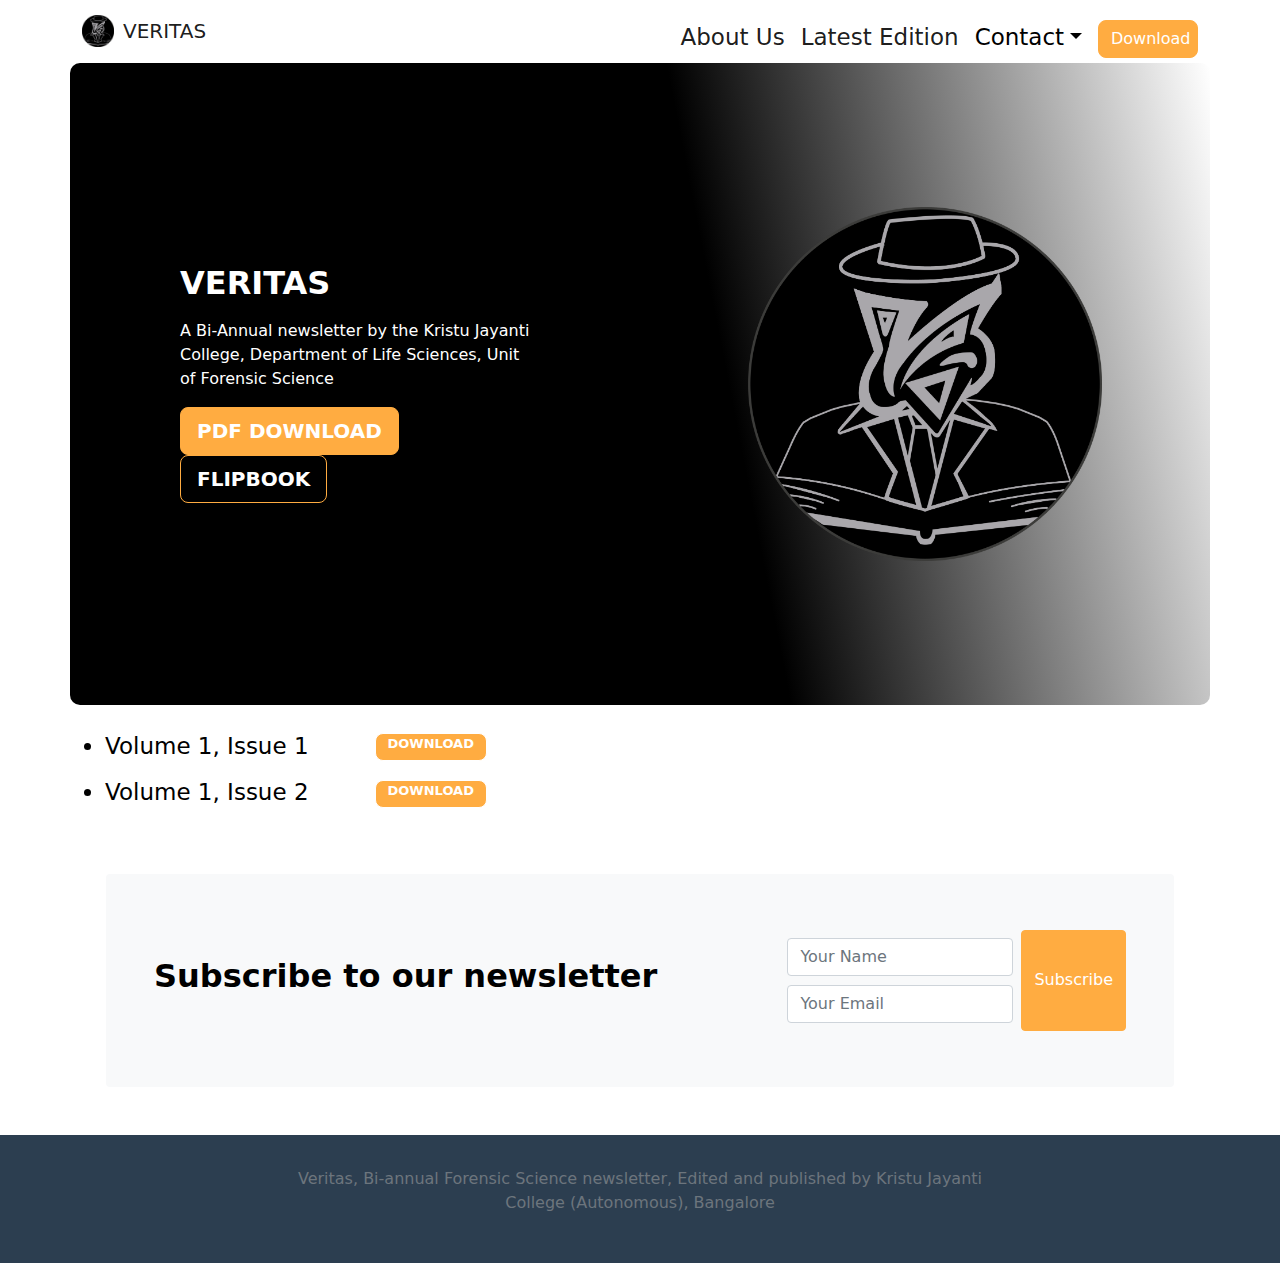
<file: index.html>
<!DOCTYPE html>
<html lang="en">

<head>
    <meta charset="utf-8">
    <meta name="viewport" content="width=device-width, initial-scale=1.0, shrink-to-fit=no">
    <title>Veritas</title>
    <link rel="icon" type="image/png" sizes="2461x2461" href="assets/img/Logo%20F.png">
    <link rel="icon" type="image/png" sizes="2461x2461" href="assets/img/Logo%20F.png">
    <link rel="icon" type="image/png" sizes="2461x2461" href="assets/img/Logo%20F.png">
    <link rel="icon" type="image/png" sizes="2461x2461" href="assets/img/Logo%20F.png">
    <link rel="icon" type="image/png" sizes="2461x2461" href="assets/img/Logo%20F.png">
    <link rel="stylesheet" href="assets/bootstrap/css/bootstrap.min.css">
    <link rel="manifest" href="manifest.json">
    <link rel="stylesheet" href="https://fonts.googleapis.com/css?family=Abril+Fatface&amp;display=swap">
    <link rel="stylesheet" href="https://fonts.googleapis.com/css?family=Alegreya+Sans+SC&amp;display=swap">
    <link rel="stylesheet" href="assets/css/Footer-with-social-media-icons.css">
    <link rel="stylesheet" href="assets/css/Hero-Clean-Reverse.css">
    <link rel="stylesheet" href="assets/css/Navbar-Right-Links.css">
    <link rel="stylesheet" href="assets/css/Pretty-User-List.css">
    <link rel="stylesheet" href="assets/css/styles.css">
</head>

<body style="color: var(--bs-blue);">
    <nav class="navbar navbar-light navbar-expand-md py-3" style="height: 62.5px;">
        <div class="container"><img src="assets/img/Logo%20F.png" style="width: 32px;height: 32px;"><a class="navbar-brand d-flex align-items-center" href="#"><span style="margin-left: 9px;">VERITAS</span></a><button data-bs-toggle="collapse" class="navbar-toggler" data-bs-target="#navcol-2"><span class="visually-hidden">Toggle navigation</span><span class="navbar-toggler-icon"></span></button>
            <div class="collapse navbar-collapse" id="navcol-2">
                <ul class="navbar-nav ms-auto">
                    <li class="nav-item"><a class="nav-link active" href="https://kristujayanti.edu.in/home/">About Us</a></li>
                    <li class="nav-item"><a class="nav-link active" href="https://veritas112.github.io/Veritas_Issue_2/">Latest Edition</a></li>
                    <li class="nav-item dropdown"><a class="dropdown-toggle nav-link" aria-expanded="false" data-bs-toggle="dropdown" href="#" style="color: rgb(0,0,0);">Contact</a>
                        <div class="dropdown-menu"><a class="dropdown-item" href="https://api.whatsapp.com/send/?phone=%2B919944485975&amp;text&amp;type=phone_number&amp;app_absent=0">WhatsApp</a><a class="dropdown-item" href="https://www.instagram.com/fs.kjc/">Instagram</a><a class="dropdown-item" href="index-1.html">Email</a>
                            <div class="dropdown-divider"></div>
                        </div>
                    </li>
                </ul><a class="btn btn-primary ms-md-2" role="button" href="https://veritas112.github.io/Veritas_Issue_2/files/downloads/Veritas%20-%2002.03.22.pdf" style="border-top-left-radius: 8px;border-top-right-radius: 8px;border-bottom-right-radius: 8px;border-bottom-left-radius: 8px;background: #ffac41;border-color: #ffac41;width: 100.025px;height: 38px;margin-top: 15px;">Download</a>
                <ul class="navbar-nav">
                    <li class="nav-item"></li>
                    <li class="nav-item"></li>
                    <li class="nav-item"></li>
                </ul>
            </div>
        </div>
    </nav>
    <div class="container py-4 py-xl-5" style="color: var(--bs-blue);background: linear-gradient(79deg, black 57%, white), #000000;transform: rotate(0deg);border-top-left-radius: 10px;border-color: var(--bs-red);border-top-right-radius: 10px;border-bottom-right-radius: 10px;border-bottom-left-radius: 10px;width: 1177px;">
        <div class="row gy-4 gy-md-0">
            <div class="col-md-6 text-center text-md-start d-flex d-sm-flex d-md-flex justify-content-center align-items-center justify-content-md-start align-items-md-center justify-content-xl-center">
                <div style="max-width: 350px;">
                    <h2 class="text-uppercase fw-bold" style="color: rgb(255,255,255);">Veritas&nbsp;</h2>
                    <p class="my-3" style="color: rgb(255,255,255);">A Bi-Annual newsletter by the Kristu Jayanti College, Department of Life Sciences, Unit of Forensic Science</p><a class="btn btn-primary btn-lg me-2" role="button" href="https://veritas112.github.io/Veritas_Issue_2/files/downloads/Veritas%20-%2002.03.22.pdf" style="border-top-left-radius: 8px;border-top-right-radius: 8px;border-bottom-right-radius: 8px;border-bottom-left-radius: 8px;background: #ffac41;border-color: #FFAC41;"><strong>PDF DOWNLOAD</strong></a><a class="btn btn-outline-primary btn-lg" role="button" href="https://veritas112.github.io/Veritas_Issue_2/" style="border-top-left-radius: 8px;border-top-right-radius: 8px;border-bottom-right-radius: 8px;border-bottom-left-radius: 8px;" target="_blank"><strong>FLIPBOOK</strong></a>
                </div>
            </div>
            <div class="col-md-6">
                <div class="p-xl-5 m-xl-5"><img class="rounded img-fluid w-100 fit-cover" style="min-height: 300px;" src="assets/img/Logo%20F.png"></div>
            </div>
        </div>
    </div>
    <div class="container">
        <div class="row">
            <div class="col-md-6" style="margin-top: 8px;margin-left: -9px;">
                <ul></ul>
                <ul>
                    <li style="font-size: 23px;color: #000000;">Volume 1, Issue 1<a class="btn btn-primary" role="button" style="margin-left: 66px;height: 28px;font-size: 13px;line-height: 7.5px;border-top-left-radius: 8px;border-top-right-radius: 8px;border-bottom-right-radius: 8px;border-bottom-left-radius: 8PX;background: #ffac41;border-color: #ffffff;" href="untitled.html" target="_blank"><strong>DOWNLOAD</strong></a><br></li>
                    <li>Volume 1, Issue 2<a class="btn btn-primary" role="button" style="margin-left: 66px;height: 28px;font-size: 13px;line-height: 7.5px;border-top-left-radius: 8px;border-top-right-radius: 8px;border-bottom-right-radius: 8px;border-bottom-left-radius: 8PX;background: #ffac41;border-color: rgb(255, 255, 255);" href="https://veritas112.github.io/Veritas_Issue_2/files/downloads/Veritas%20-%2002.03.22.pdf" target="_blank"><strong>DOWNLOAD</strong></a><br></li>
                </ul>
            </div>
            <div class="col-md-6"></div>
        </div>
    </div>
    <div class="container">
        <div class="row">
            <div class="col-md-12">
                <section class="py-4 py-xl-5">
                    <div class="container">
                        <div class="bg-light border rounded border-0 border-light d-flex flex-column justify-content-between align-items-center flex-lg-row p-4 p-lg-5">
                            <div class="text-center text-lg-start py-3 py-lg-1">
                                <h2 class="fw-bold mb-2" style="color: #000000;"><strong>Subscribe to our newsletter</strong></h2>
                                <p class="mb-0"></p>
                            </div>
                            <form class="d-flex justify-content-center flex-wrap my-2" data-bss-recipient="9ccc434dfc6f8b1dd365f7ab0fc8f276">
                                <div class="my-2"><input class="form-control" type="email" name="Nama" placeholder="Your Name" required=""><input class="form-control" type="email" name="email" placeholder="Your Email" required="" style="margin-top: 9px;"></div><button class="btn btn-primary ms-sm-2" type="submit" style="background: #ffac41;border-color: #ffac41;">Subscribe </button>
                                <div class="my-2"></div>
                            </form>
                        </div>
                    </div>
                </section>
            </div>
        </div>
    </div>
    <footer id="footerpad">
        <div class="container">
            <div class="row">
                <div class="col-md-6 col-lg-8 mx-auto">
                    <p class="copyright text-muted text-center">Veritas, Bi-annual Forensic Science newsletter, Edited and published by Kristu Jayanti College (Autonomous), Bangalore</p>
                </div>
            </div>
        </div>
    </footer>
    <script src="assets/bootstrap/js/bootstrap.min.js"></script>
    <script src="assets/js/smart-forms.min.js"></script>
</body>

</html>
</file>
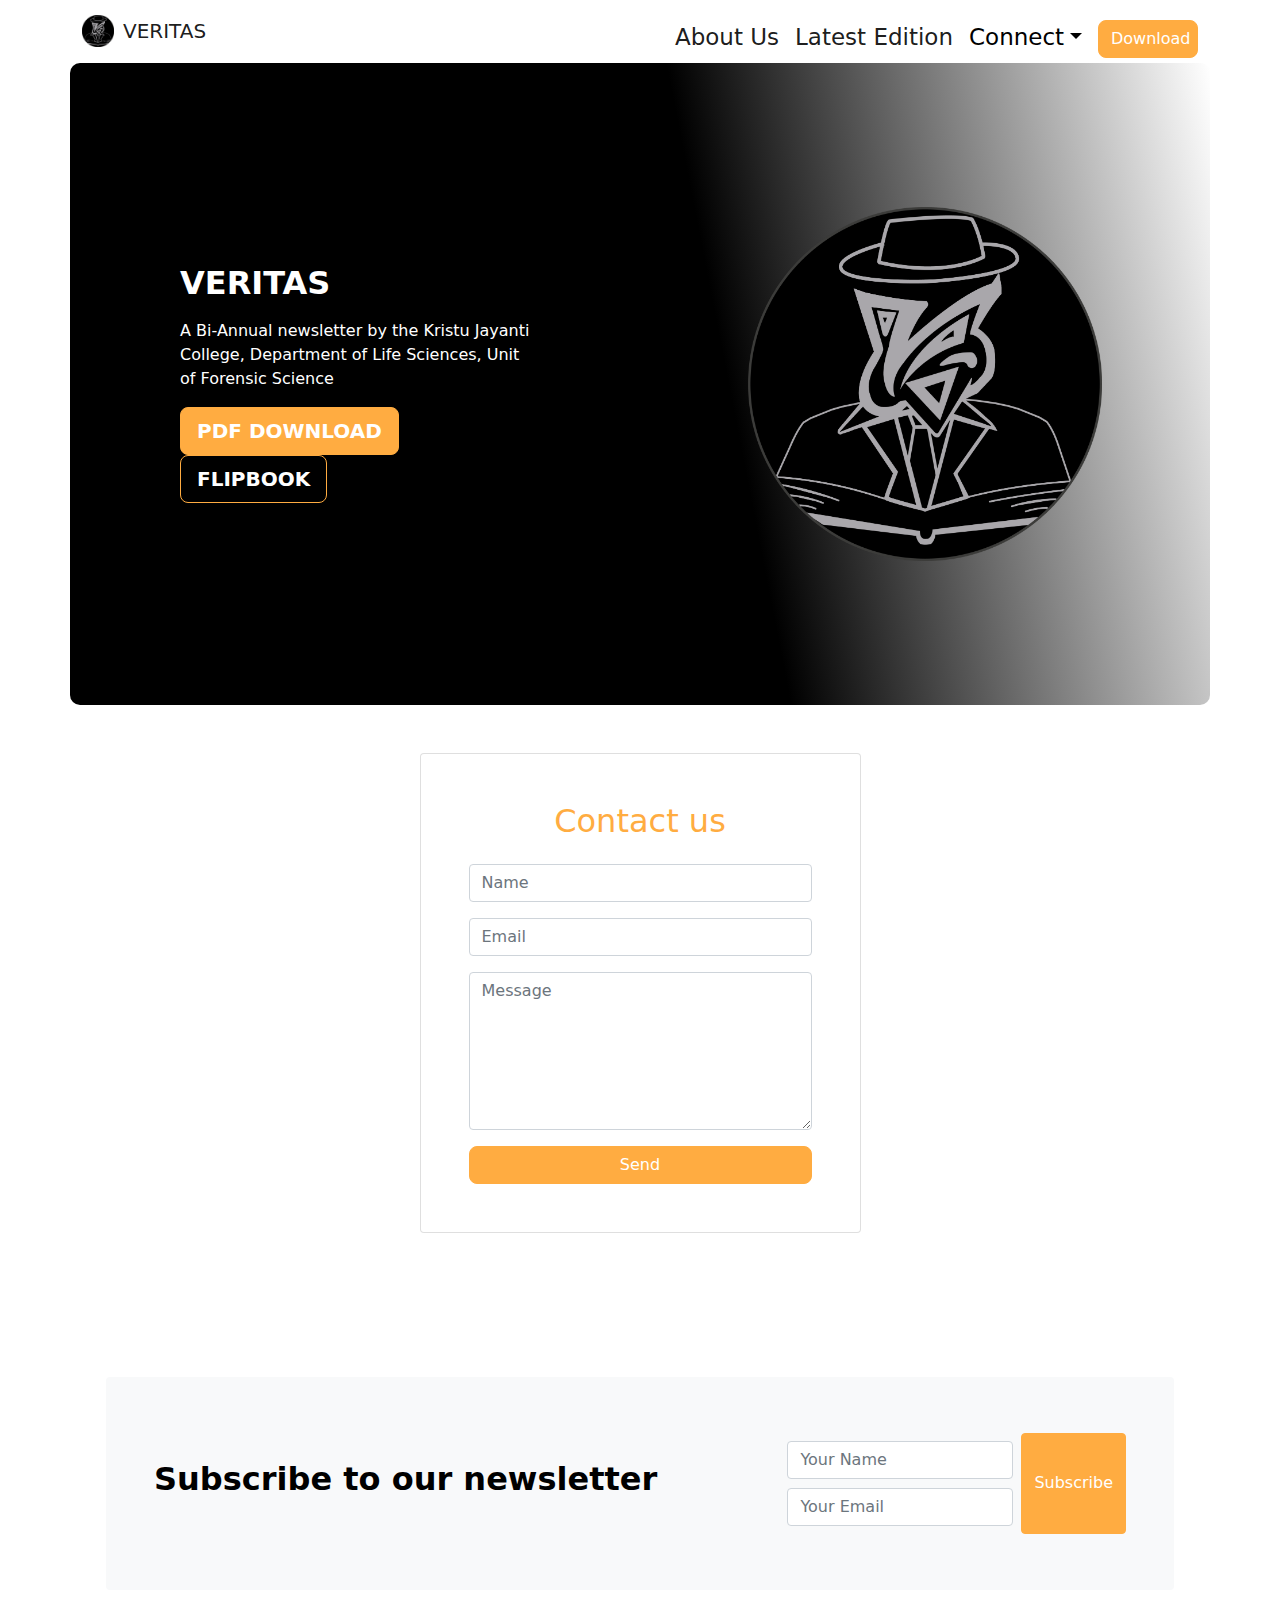
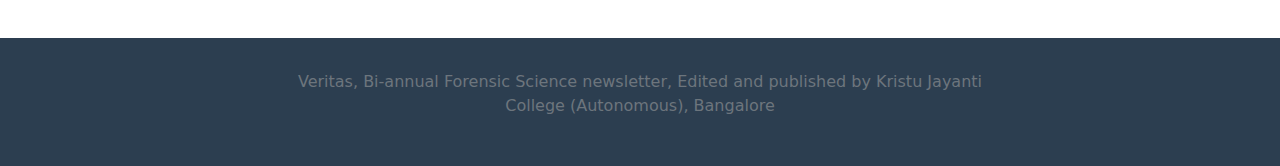
<file: index-1.html>
<!DOCTYPE html>
<html lang="en">

<head>
    <meta charset="utf-8">
    <meta name="viewport" content="width=device-width, initial-scale=1.0, shrink-to-fit=no">
    <title>Veritas</title>
    <link rel="icon" type="image/png" sizes="2461x2461" href="assets/img/Logo%20F.png">
    <link rel="icon" type="image/png" sizes="2461x2461" href="assets/img/Logo%20F.png">
    <link rel="icon" type="image/png" sizes="2461x2461" href="assets/img/Logo%20F.png">
    <link rel="icon" type="image/png" sizes="2461x2461" href="assets/img/Logo%20F.png">
    <link rel="icon" type="image/png" sizes="2461x2461" href="assets/img/Logo%20F.png">
    <link rel="stylesheet" href="assets/bootstrap/css/bootstrap.min.css">
    <link rel="manifest" href="manifest.json">
    <link rel="stylesheet" href="https://fonts.googleapis.com/css?family=Abril+Fatface&amp;display=swap">
    <link rel="stylesheet" href="https://fonts.googleapis.com/css?family=Alegreya+Sans+SC&amp;display=swap">
    <link rel="stylesheet" href="assets/css/Footer-with-social-media-icons.css">
    <link rel="stylesheet" href="assets/css/Hero-Clean-Reverse.css">
    <link rel="stylesheet" href="assets/css/Navbar-Right-Links.css">
    <link rel="stylesheet" href="assets/css/Pretty-User-List.css">
    <link rel="stylesheet" href="assets/css/styles.css">
</head>

<body style="color: var(--bs-blue);">
    <nav class="navbar navbar-light navbar-expand-md py-3" style="height: 62.5px;">
        <div class="container"><img src="assets/img/Logo%20F.png" style="width: 32px;height: 32px;"><a class="navbar-brand d-flex align-items-center" href="#"><span style="margin-left: 9px;">VERITAS</span></a><button data-bs-toggle="collapse" class="navbar-toggler" data-bs-target="#navcol-2"><span class="visually-hidden">Toggle navigation</span><span class="navbar-toggler-icon"></span></button>
            <div class="collapse navbar-collapse" id="navcol-2">
                <ul class="navbar-nav ms-auto">
                    <li class="nav-item"><a class="nav-link active" href="https://kristujayanti.edu.in/home/">About Us</a></li>
                    <li class="nav-item"><a class="nav-link active" href="https://veritas112.github.io/Veritas_Issue_2/">Latest Edition</a></li>
                    <li class="nav-item dropdown"><a class="dropdown-toggle nav-link" aria-expanded="false" data-bs-toggle="dropdown" href="#" style="color: rgb(0,0,0);">Connect</a>
                        <div class="dropdown-menu"><a class="dropdown-item" href="https://api.whatsapp.com/send/?phone=%2B919944485975&amp;text&amp;type=phone_number&amp;app_absent=0">WhatsApp</a><a class="dropdown-item" href="https://www.instagram.com/fs.kjc/">Instagram</a><a class="dropdown-item">Email</a>
                            <div class="dropdown-divider"></div>
                        </div>
                    </li>
                </ul><a class="btn btn-primary ms-md-2" role="button" href="https://veritas112.github.io/Veritas_Issue_2/files/downloads/Veritas%20-%2002.03.22.pdf" style="border-top-left-radius: 8px;border-top-right-radius: 8px;border-bottom-right-radius: 8px;border-bottom-left-radius: 8px;background: #ffac41;border-color: #ffac41;width: 100.025px;height: 38px;margin-top: 15px;">Download</a>
                <ul class="navbar-nav">
                    <li class="nav-item"></li>
                    <li class="nav-item"></li>
                    <li class="nav-item"></li>
                </ul>
            </div>
        </div>
    </nav>
    <div class="container py-4 py-xl-5" style="color: var(--bs-blue);background: linear-gradient(79deg, black 57%, white), #000000;transform: rotate(0deg);border-top-left-radius: 10px;border-color: var(--bs-red);border-top-right-radius: 10px;border-bottom-right-radius: 10px;border-bottom-left-radius: 10px;width: 1177px;">
        <div class="row gy-4 gy-md-0">
            <div class="col-md-6 text-center text-md-start d-flex d-sm-flex d-md-flex justify-content-center align-items-center justify-content-md-start align-items-md-center justify-content-xl-center">
                <div style="max-width: 350px;">
                    <h2 class="text-uppercase fw-bold" style="color: rgb(255,255,255);">Veritas&nbsp;</h2>
                    <p class="my-3" style="color: rgb(255,255,255);">A Bi-Annual newsletter by the Kristu Jayanti College, Department of Life Sciences, Unit of Forensic Science</p><a class="btn btn-primary btn-lg me-2" role="button" href="https://veritas112.github.io/Veritas_Issue_2/files/downloads/Veritas%20-%2002.03.22.pdf" style="border-top-left-radius: 8px;border-top-right-radius: 8px;border-bottom-right-radius: 8px;border-bottom-left-radius: 8px;background: #ffac41;border-color: #FFAC41;"><strong>PDF DOWNLOAD</strong></a><a class="btn btn-outline-primary btn-lg" role="button" href="https://veritas112.github.io/Veritas_Issue_2/" style="border-top-left-radius: 8px;border-top-right-radius: 8px;border-bottom-right-radius: 8px;border-bottom-left-radius: 8px;" target="_blank"><strong>FLIPBOOK</strong></a>
                </div>
            </div>
            <div class="col-md-6">
                <div class="p-xl-5 m-xl-5"><img class="rounded img-fluid w-100 fit-cover" style="min-height: 300px;" src="assets/img/Logo%20F.png"></div>
            </div>
        </div>
    </div>
    <div class="container">
        <section class="position-relative py-4 py-xl-5">
            <div class="container position-relative">
                <div class="row d-flex justify-content-center">
                    <div class="col-md-8 col-lg-6 col-xl-5 col-xxl-4">
                        <div class="card mb-5">
                            <div class="card-body p-sm-5">
                                <h2 class="text-center mb-4" style="color: #ffac41;">Contact us</h2>
                                <form data-bss-recipient="9ccc434dfc6f8b1dd365f7ab0fc8f276">
                                    <div class="mb-3"><input class="form-control" type="text" id="name-2" name="name" placeholder="Name"></div>
                                    <div class="mb-3"><input class="form-control" type="email" id="email-2" name="email" placeholder="Email"></div>
                                    <div class="mb-3"><textarea class="form-control" id="message-2" name="message" rows="6" placeholder="Message"></textarea></div>
                                    <div><button class="btn btn-primary d-block w-100" type="submit" style="background: #ffac41;border-color: #ffac41;border-top-left-radius: 8px;border-top-right-radius: 8px;border-bottom-right-radius: 8px;border-bottom-left-radius: 8px;">Send </button></div>
                                </form>
                            </div>
                        </div>
                    </div>
                </div>
            </div>
        </section>
    </div>
    <div class="container">
        <div class="row">
            <div class="col-md-12">
                <section class="py-4 py-xl-5">
                    <div class="container">
                        <div class="bg-light border rounded border-0 border-light d-flex flex-column justify-content-between align-items-center flex-lg-row p-4 p-lg-5">
                            <div class="text-center text-lg-start py-3 py-lg-1">
                                <h2 class="fw-bold mb-2" style="color: #000000;"><strong>Subscribe to our newsletter</strong></h2>
                                <p class="mb-0"></p>
                            </div>
                            <form class="d-flex justify-content-center flex-wrap my-2" data-bss-recipient="9ccc434dfc6f8b1dd365f7ab0fc8f276" data-bss-subject="Subscriber ADDED">
                                <div class="my-2"><input class="form-control" type="email" name="Nama" placeholder="Your Name" required=""><input class="form-control" type="email" name="email" placeholder="Your Email" required="" style="margin-top: 9px;"></div><button class="btn btn-primary ms-sm-2" type="submit" style="background: #ffac41;border-color: #ffac41;">Subscribe </button>
                                <div class="my-2"></div>
                            </form>
                        </div>
                    </div>
                </section>
            </div>
        </div>
    </div>
    <footer id="footerpad">
        <div class="container">
            <div class="row">
                <div class="col-md-6 col-lg-8 mx-auto">
                    <p class="copyright text-muted text-center">Veritas, Bi-annual Forensic Science newsletter, Edited and published by Kristu Jayanti College (Autonomous), Bangalore</p>
                </div>
            </div>
        </div>
    </footer>
    <script src="assets/bootstrap/js/bootstrap.min.js"></script>
    <script src="assets/js/smart-forms.min.js"></script>
</body>

</html>
</file>
<file: assets/css/Footer-with-social-media-icons.css>
#footerpad {
  padding-top: 2rem;
  padding-bottom: 2rem;
  background-color: #2c3e50;
  color: #fff;
}
</file>
<file: assets/css/Hero-Clean-Reverse.css>
.fit-cover {
  object-fit: cover;
}
</file>
<file: assets/css/Navbar-Right-Links.css>
.bs-icon {
  --bs-icon-size: .75rem;
  display: flex;
  flex-shrink: 0;
  justify-content: center;
  align-items: center;
  font-size: var(--bs-icon-size);
  width: calc(var(--bs-icon-size) * 2);
  height: calc(var(--bs-icon-size) * 2);
  color: var(--bs-primary);
}

.bs-icon-xs {
  --bs-icon-size: 1rem;
  width: calc(var(--bs-icon-size) * 1.5);
  height: calc(var(--bs-icon-size) * 1.5);
}

.bs-icon-sm {
  --bs-icon-size: 1rem;
}

.bs-icon-md {
  --bs-icon-size: 1.5rem;
}

.bs-icon-lg {
  --bs-icon-size: 2rem;
}

.bs-icon-xl {
  --bs-icon-size: 2.5rem;
}

.bs-icon.bs-icon-primary {
  color: var(--bs-white);
  background: var(--bs-primary);
}

.bs-icon.bs-icon-primary-light {
  color: var(--bs-primary);
  background: rgba(var(--bs-primary-rgb), .2);
}

.bs-icon.bs-icon-semi-white {
  color: var(--bs-primary);
  background: rgba(255, 255, 255, .5);
}

.bs-icon.bs-icon-rounded {
  border-radius: .5rem;
}

.bs-icon.bs-icon-circle {
  border-radius: 50%;
}
</file>
<file: assets/css/Pretty-User-List.css>
.user-item {
  padding: 10px;
  position: relative;
}

.user-item div.user-container {
  text-align: left;
  font: normal 14px sans-serif;
  background-color: #f4f8fa;
  border: 1px solid #dbe3e7;
  box-shadow: 0 2px 3px #dbe3e7;
  padding-right: 50px;
  overflow: hidden;
}

.user-item a.user-avatar {
  float: left;
  padding: 10px 15px;
}

.user-item p.user-name {
  white-space: nowrap;
  overflow: hidden;
  text-overflow: ellipsis;
  margin: 19px 0 0;
}

.user-item p.user-name a {
  color: #5d6569;
  text-decoration: none;
  font-weight: bold;
}

.user-item p.user-name span {
  display: block;
  font-size: 11px;
  color: #808d93;
  padding-top: 4px;
}

.user-item a.user-delete {
  background-color: #de4a4a;
  border-radius: 50%;
  color: #fff;
  font-size: 10px;
  line-height: 23px;
  width: 22px;
  height: 22px;
  position: absolute;
  top: 0;
  right: 0px;
  text-align: center;
  text-decoration: none;
}
</file>
<file: assets/css/styles.css>
.btn-outline-primary {
  color: #ffffff;
  border-color: #ffac41;
}

.btn-outline-primary:hover {
  color: #fff;
  background-color: #ffac41;
  border-color: #ffac41;
}

.btn-check:active + .btn-outline-primary, .btn-check:checked + .btn-outline-primary, .btn-outline-primary.active, .btn-outline-primary.dropdown-toggle.show, .btn-outline-primary:active {
  color: #fff;
  background-color: #FFAC41;
  border-color: #ffac41;
}

.btn-primary:hover {
  color: #fff;
  background-color: #ffac41;
  border-color: #FFAC41;
}

.btn-primary:hover {
  color: #fff;
  background-color: #FFAC50;
  border-color: #FFAC41;
}

.btn-check:focus + .btn-primary, .btn-primary:focus {
  color: #fff;
  background-color: #ffac41;
  border-color: #ffac41;
  box-shadow: 0 0 0 .25rem rgba(49,132,253,.5);
}

.btn-check:active + .btn-primary, .btn-check:checked + .btn-primary, .btn-primary.active, .btn-primary:active, .show > .btn-primary.dropdown-toggle {
  color: #fff;
  background-color: #ffac41;
  border-color: #ffac41;
}

li {
  margin-top: 12px;
  font-size: 23px;
  color: #000000;
}

.btn-check:active + .btn-primary, .btn-check:checked + .btn-primary, .btn-primary.active, .btn-primary:active, .show > .btn-primary.dropdown-toggle {
  color: #fff;
  background-color: #ffac41;
  border-color: #ffac41;
}

.btn-check:active + .btn-primary, .btn-check:checked + .btn-primary, .btn-primary.active, .btn-primary:active, .show > .btn-primary.dropdown-toggle {
  color: #fff;
  background-color: #0a58ca;
  border-color: #0a53be;
}

.btn-check:active + .btn-primary, .btn-check:checked + .btn-primary, .btn-primary.active, .btn-primary:active, .show > .btn-primary.dropdown-toggle {
  color: #fff;
  background-color: #0a58ca;
  border-color: #0a53be;
}

.text-muted {
  --bs-text-opacity: 1;
  color: #6c757d!important;
}
</file>
